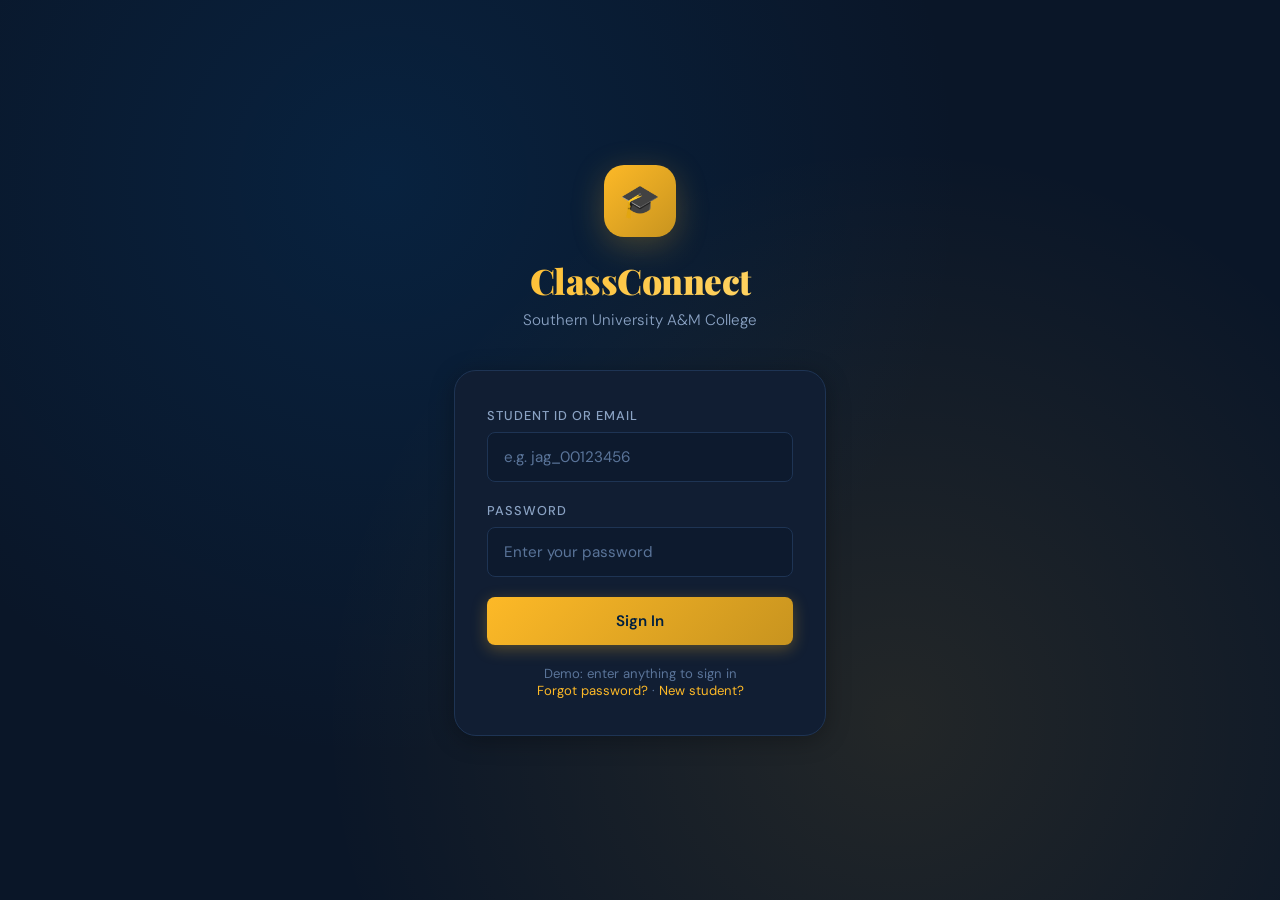
<file: index.html>
<!DOCTYPE html>
<html lang="en">
<head>
  <meta charset="UTF-8" />
  <meta name="viewport" content="width=device-width, initial-scale=1.0" />
  <title>ClassConnect — Southern University</title>
  <link rel="preconnect" href="https://fonts.googleapis.com" />
  <link rel="preconnect" href="https://fonts.gstatic.com" crossorigin />
  <link href="https://fonts.googleapis.com/css2?family=DM+Sans:ital,opsz,wght@0,9..40,300;0,9..40,500;0,9..40,700;1,9..40,400&family=Playfair+Display:wght@700;900&display=swap" rel="stylesheet" />
  <style>
    /* =============================================
       CSS VARIABLES & RESET
       ============================================= */
    :root {
      --su-gold: #FDB927;
      --su-gold-light: #FFD970;
      --su-gold-dim: #C8941F;
      --su-blue: #00529B;
      --su-blue-deep: #003366;
      --su-blue-dark: #001F3F;
      --su-blue-light: #1A6DB5;
      --bg-primary: #0A1628;
      --bg-card: #111E33;
      --bg-card-hover: #162844;
      --bg-input: #0D1A2E;
      --text-primary: #F0F4FA;
      --text-secondary: #8BA3C4;
      --text-muted: #5A7499;
      --border-color: #1E3454;
      --success: #34D399;
      --danger: #F87171;
      --warning: #FBBF24;
      --radius-sm: 8px;
      --radius-md: 14px;
      --radius-lg: 22px;
      --shadow-card: 0 4px 24px rgba(0,0,0,0.3);
      --shadow-glow: 0 0 30px rgba(253,185,39,0.15);
      --font-display: 'Playfair Display', Georgia, serif;
      --font-body: 'DM Sans', -apple-system, sans-serif;
      --transition: 0.3s cubic-bezier(0.4, 0, 0.2, 1);
    }

    *, *::before, *::after { box-sizing: border-box; margin: 0; padding: 0; }

    html { scroll-behavior: smooth; }

    body {
      font-family: var(--font-body);
      background: var(--bg-primary);
      color: var(--text-primary);
      min-height: 100vh;
      overflow-x: hidden;
      -webkit-font-smoothing: antialiased;
    }

    /* =============================================
       BACKGROUND ATMOSPHERE
       ============================================= */
    body::before {
      content: '';
      position: fixed;
      inset: 0;
      background:
        radial-gradient(ellipse 80% 50% at 20% 0%, rgba(0,82,155,0.15) 0%, transparent 60%),
        radial-gradient(ellipse 60% 40% at 80% 100%, rgba(253,185,39,0.08) 0%, transparent 50%);
      pointer-events: none;
      z-index: 0;
    }

    /* =============================================
       SCROLLBAR
       ============================================= */
    ::-webkit-scrollbar { width: 6px; }
    ::-webkit-scrollbar-track { background: var(--bg-primary); }
    ::-webkit-scrollbar-thumb { background: var(--su-blue); border-radius: 3px; }

    /* =============================================
       UTILITIES
       ============================================= */
    .hidden { display: none !important; }

    /* =============================================
       LOGIN SCREEN
       ============================================= */
    #login-screen {
      position: fixed;
      inset: 0;
      z-index: 1000;
      display: flex;
      align-items: center;
      justify-content: center;
      background: var(--bg-primary);
      animation: fadeIn 0.5s ease;
    }

    #login-screen::before {
      content: '';
      position: absolute;
      inset: 0;
      background:
        radial-gradient(circle at 30% 20%, rgba(0,82,155,0.2), transparent 50%),
        radial-gradient(circle at 70% 80%, rgba(253,185,39,0.1), transparent 50%);
      pointer-events: none;
    }

    .login-container {
      position: relative;
      z-index: 1;
      width: 100%;
      max-width: 420px;
      padding: 0 24px;
      animation: slideUp 0.7s ease;
    }

    .login-logo {
      text-align: center;
      margin-bottom: 40px;
    }

    .login-logo .logo-icon {
      width: 72px;
      height: 72px;
      background: linear-gradient(135deg, var(--su-gold), var(--su-gold-dim));
      border-radius: 20px;
      display: inline-flex;
      align-items: center;
      justify-content: center;
      font-size: 32px;
      margin-bottom: 20px;
      box-shadow: 0 8px 32px rgba(253,185,39,0.25);
    }

    .login-logo h1 {
      font-family: var(--font-display);
      font-size: 2.2rem;
      font-weight: 900;
      background: linear-gradient(135deg, var(--su-gold), var(--su-gold-light));
      -webkit-background-clip: text;
      -webkit-text-fill-color: transparent;
      letter-spacing: -0.5px;
    }

    .login-logo p {
      color: var(--text-secondary);
      font-size: 0.95rem;
      margin-top: 6px;
      font-weight: 300;
    }

    .login-box {
      background: var(--bg-card);
      border: 1px solid var(--border-color);
      border-radius: var(--radius-lg);
      padding: 36px 32px;
      box-shadow: var(--shadow-card);
    }

    .form-group {
      margin-bottom: 20px;
    }

    .form-group label {
      display: block;
      font-size: 0.8rem;
      font-weight: 500;
      color: var(--text-secondary);
      margin-bottom: 8px;
      text-transform: uppercase;
      letter-spacing: 1px;
    }

    .form-group input {
      width: 100%;
      padding: 14px 16px;
      background: var(--bg-input);
      border: 1px solid var(--border-color);
      border-radius: var(--radius-sm);
      color: var(--text-primary);
      font-family: var(--font-body);
      font-size: 0.95rem;
      transition: var(--transition);
      outline: none;
    }

    .form-group input:focus {
      border-color: var(--su-gold);
      box-shadow: 0 0 0 3px rgba(253,185,39,0.1);
    }

    .form-group input::placeholder {
      color: var(--text-muted);
    }

    .btn {
      display: inline-flex;
      align-items: center;
      justify-content: center;
      gap: 8px;
      padding: 14px 28px;
      border-radius: var(--radius-sm);
      font-family: var(--font-body);
      font-size: 0.95rem;
      font-weight: 600;
      cursor: pointer;
      transition: var(--transition);
      border: none;
      outline: none;
      text-decoration: none;
    }

    .btn-primary {
      width: 100%;
      background: linear-gradient(135deg, var(--su-gold), var(--su-gold-dim));
      color: var(--su-blue-dark);
      box-shadow: 0 4px 16px rgba(253,185,39,0.3);
    }

    .btn-primary:hover {
      transform: translateY(-1px);
      box-shadow: 0 6px 24px rgba(253,185,39,0.4);
    }

    .btn-secondary {
      background: var(--bg-card);
      border: 1px solid var(--border-color);
      color: var(--text-primary);
    }

    .btn-secondary:hover {
      background: var(--bg-card-hover);
      border-color: var(--su-gold);
    }

    .btn-ghost {
      background: transparent;
      color: var(--text-secondary);
      padding: 8px 16px;
    }

    .btn-ghost:hover {
      color: var(--su-gold);
    }

    .btn-small {
      padding: 8px 16px;
      font-size: 0.82rem;
    }

    .btn-danger {
      background: rgba(248,113,113,0.1);
      border: 1px solid rgba(248,113,113,0.3);
      color: var(--danger);
    }

    .btn-danger:hover {
      background: rgba(248,113,113,0.2);
    }

    .login-footer {
      text-align: center;
      margin-top: 24px;
      font-size: 0.82rem;
      color: var(--text-muted);
    }

    .login-footer a {
      color: var(--su-gold);
      text-decoration: none;
    }

    /* =============================================
       MAIN APP LAYOUT
       ============================================= */
    #app {
      display: none;
      min-height: 100vh;
    }

    #app.active {
      display: flex;
      flex-direction: column;
    }

    /* HEADER / TOPBAR */
    .topbar {
      position: sticky;
      top: 0;
      z-index: 100;
      display: flex;
      align-items: center;
      justify-content: space-between;
      padding: 14px 28px;
      background: rgba(10,22,40,0.85);
      backdrop-filter: blur(20px);
      -webkit-backdrop-filter: blur(20px);
      border-bottom: 1px solid var(--border-color);
    }

    .topbar-left {
      display: flex;
      align-items: center;
      gap: 12px;
    }

    .topbar-logo {
      width: 36px;
      height: 36px;
      background: linear-gradient(135deg, var(--su-gold), var(--su-gold-dim));
      border-radius: 10px;
      display: flex;
      align-items: center;
      justify-content: center;
      font-size: 16px;
      flex-shrink: 0;
    }

    .topbar-brand {
      font-family: var(--font-display);
      font-size: 1.2rem;
      font-weight: 700;
      color: var(--su-gold);
    }

    .topbar-right {
      display: flex;
      align-items: center;
      gap: 8px;
    }

    .topbar-user {
      display: flex;
      align-items: center;
      gap: 10px;
      padding: 6px 14px 6px 6px;
      background: var(--bg-card);
      border: 1px solid var(--border-color);
      border-radius: 50px;
      cursor: pointer;
      transition: var(--transition);
    }

    .topbar-user:hover { border-color: var(--su-gold); }

    .topbar-avatar {
      width: 30px;
      height: 30px;
      background: var(--su-blue);
      border-radius: 50%;
      display: flex;
      align-items: center;
      justify-content: center;
      font-size: 0.75rem;
      font-weight: 700;
      color: var(--su-gold);
    }

    .topbar-username {
      font-size: 0.85rem;
      font-weight: 500;
    }

    /* NAVIGATION TABS */
    .nav-tabs {
      display: flex;
      gap: 2px;
      padding: 0 28px;
      background: rgba(10,22,40,0.6);
      border-bottom: 1px solid var(--border-color);
      overflow-x: auto;
    }

    .nav-tab {
      padding: 14px 22px;
      font-size: 0.85rem;
      font-weight: 500;
      color: var(--text-muted);
      cursor: pointer;
      border-bottom: 2px solid transparent;
      transition: var(--transition);
      white-space: nowrap;
      background: none;
      border-top: none;
      border-left: none;
      border-right: none;
      font-family: var(--font-body);
    }

    .nav-tab:hover {
      color: var(--text-secondary);
    }

    .nav-tab.active {
      color: var(--su-gold);
      border-bottom-color: var(--su-gold);
    }

    /* MAIN CONTENT */
    .main-content {
      flex: 1;
      position: relative;
      z-index: 1;
    }

    .page {
      display: none;
      padding: 32px 28px;
      max-width: 1200px;
      margin: 0 auto;
      animation: fadeIn 0.35s ease;
    }

    .page.active { display: block; }

    .page-header {
      margin-bottom: 28px;
    }

    .page-header h2 {
      font-family: var(--font-display);
      font-size: 1.8rem;
      font-weight: 700;
      margin-bottom: 6px;
    }

    .page-header p {
      color: var(--text-secondary);
      font-size: 0.9rem;
    }

    /* =============================================
       DASHBOARD PAGE
       ============================================= */
    .dashboard-greeting {
      margin-bottom: 32px;
    }

    .dashboard-greeting h2 {
      font-family: var(--font-display);
      font-size: 2rem;
      font-weight: 700;
    }

    .dashboard-greeting h2 span {
      background: linear-gradient(135deg, var(--su-gold), var(--su-gold-light));
      -webkit-background-clip: text;
      -webkit-text-fill-color: transparent;
    }

    .dashboard-greeting .date-display {
      color: var(--text-secondary);
      font-size: 0.9rem;
      margin-top: 4px;
    }

    .dashboard-grid {
      display: grid;
      grid-template-columns: 1fr 1fr;
      gap: 24px;
      margin-bottom: 32px;
    }

    .stat-card {
      background: var(--bg-card);
      border: 1px solid var(--border-color);
      border-radius: var(--radius-md);
      padding: 24px;
      transition: var(--transition);
    }

    .stat-card:hover {
      border-color: var(--su-gold-dim);
      box-shadow: var(--shadow-glow);
    }

    .stat-card .stat-icon {
      width: 42px;
      height: 42px;
      border-radius: 12px;
      display: flex;
      align-items: center;
      justify-content: center;
      font-size: 18px;
      margin-bottom: 14px;
    }

    .stat-card .stat-value {
      font-size: 1.6rem;
      font-weight: 700;
      margin-bottom: 4px;
    }

    .stat-card .stat-label {
      font-size: 0.82rem;
      color: var(--text-secondary);
    }

    .stat-icon.gold { background: rgba(253,185,39,0.12); }
    .stat-icon.blue { background: rgba(0,82,155,0.2); }
    .stat-icon.green { background: rgba(52,211,153,0.12); }
    .stat-icon.red { background: rgba(248,113,113,0.12); }

    /* Next Class Card */
    .next-class-card {
      background: linear-gradient(135deg, var(--su-blue-deep), var(--su-blue-dark));
      border: 1px solid rgba(0,82,155,0.4);
      border-radius: var(--radius-lg);
      padding: 28px;
      margin-bottom: 32px;
      position: relative;
      overflow: hidden;
    }

    .next-class-card::after {
      content: '';
      position: absolute;
      top: -50%;
      right: -20%;
      width: 300px;
      height: 300px;
      background: radial-gradient(circle, rgba(253,185,39,0.08), transparent 70%);
      pointer-events: none;
    }

    .next-class-card .ncc-label {
      font-size: 0.75rem;
      text-transform: uppercase;
      letter-spacing: 1.5px;
      color: var(--su-gold);
      font-weight: 500;
      margin-bottom: 10px;
    }

    .next-class-card .ncc-name {
      font-family: var(--font-display);
      font-size: 1.5rem;
      font-weight: 700;
      margin-bottom: 6px;
    }

    .next-class-card .ncc-details {
      color: var(--text-secondary);
      font-size: 0.9rem;
      display: flex;
      gap: 20px;
      flex-wrap: wrap;
    }

    .next-class-card .ncc-details span {
      display: flex;
      align-items: center;
      gap: 6px;
    }

    /* Today's Schedule Quick View */
    .today-schedule {
      margin-bottom: 32px;
    }

    .section-title {
      font-family: var(--font-display);
      font-size: 1.25rem;
      font-weight: 700;
      margin-bottom: 18px;
      display: flex;
      align-items: center;
      justify-content: space-between;
    }

    .section-title .view-all {
      font-family: var(--font-body);
      font-size: 0.82rem;
      color: var(--su-gold);
      cursor: pointer;
      font-weight: 500;
      background: none;
      border: none;
    }

    .schedule-timeline {
      display: flex;
      flex-direction: column;
      gap: 12px;
    }

    .timeline-item {
      display: flex;
      gap: 16px;
      align-items: stretch;
    }

    .timeline-time {
      width: 70px;
      flex-shrink: 0;
      font-size: 0.82rem;
      font-weight: 500;
      color: var(--text-muted);
      padding-top: 14px;
      text-align: right;
    }

    .timeline-bar {
      width: 3px;
      background: var(--border-color);
      border-radius: 3px;
      position: relative;
      flex-shrink: 0;
    }

    .timeline-bar::before {
      content: '';
      position: absolute;
      top: 16px;
      left: -4px;
      width: 11px;
      height: 11px;
      border-radius: 50%;
      background: var(--su-gold);
      border: 2px solid var(--bg-primary);
    }

    .timeline-card {
      flex: 1;
      background: var(--bg-card);
      border: 1px solid var(--border-color);
      border-radius: var(--radius-sm);
      padding: 14px 18px;
      transition: var(--transition);
      cursor: pointer;
    }

    .timeline-card:hover {
      border-color: var(--su-gold-dim);
      transform: translateX(4px);
    }

    .timeline-card .tc-name {
      font-weight: 600;
      font-size: 0.92rem;
      margin-bottom: 4px;
    }

    .timeline-card .tc-info {
      font-size: 0.8rem;
      color: var(--text-secondary);
    }

    .timeline-card .tc-badge {
      display: inline-block;
      margin-top: 8px;
      padding: 3px 10px;
      background: rgba(253,185,39,0.1);
      color: var(--su-gold);
      border-radius: 20px;
      font-size: 0.72rem;
      font-weight: 500;
    }

    /* =============================================
       SCHEDULE PAGE
       ============================================= */
    .schedule-controls {
      display: flex;
      gap: 12px;
      margin-bottom: 24px;
      flex-wrap: wrap;
    }

    .day-selector {
      display: flex;
      gap: 6px;
      background: var(--bg-card);
      border: 1px solid var(--border-color);
      border-radius: var(--radius-sm);
      padding: 4px;
    }

    .day-btn {
      padding: 8px 16px;
      border: none;
      background: transparent;
      color: var(--text-muted);
      font-family: var(--font-body);
      font-size: 0.82rem;
      font-weight: 500;
      cursor: pointer;
      border-radius: 6px;
      transition: var(--transition);
    }

    .day-btn.active {
      background: var(--su-gold);
      color: var(--su-blue-dark);
    }

    .day-btn:hover:not(.active) {
      color: var(--text-primary);
    }

    .schedule-list {
      display: flex;
      flex-direction: column;
      gap: 14px;
    }

    .class-card {
      display: flex;
      gap: 20px;
      background: var(--bg-card);
      border: 1px solid var(--border-color);
      border-radius: var(--radius-md);
      padding: 22px;
      transition: var(--transition);
      position: relative;
      overflow: hidden;
    }

    .class-card::before {
      content: '';
      position: absolute;
      left: 0;
      top: 0;
      bottom: 0;
      width: 4px;
      background: var(--su-gold);
      border-radius: 4px 0 0 4px;
    }

    .class-card:hover {
      border-color: var(--su-gold-dim);
      box-shadow: var(--shadow-glow);
      transform: translateY(-2px);
    }

    .class-card .cc-time {
      width: 100px;
      flex-shrink: 0;
    }

    .class-card .cc-time .time-start {
      font-size: 1.05rem;
      font-weight: 700;
    }

    .class-card .cc-time .time-end {
      font-size: 0.82rem;
      color: var(--text-muted);
    }

    .class-card .cc-body { flex: 1; }

    .class-card .cc-name {
      font-size: 1.05rem;
      font-weight: 600;
      margin-bottom: 4px;
    }

    .class-card .cc-instructor {
      font-size: 0.85rem;
      color: var(--text-secondary);
      margin-bottom: 8px;
    }

    .class-card .cc-meta {
      display: flex;
      gap: 16px;
      flex-wrap: wrap;
    }

    .class-card .cc-meta span {
      display: flex;
      align-items: center;
      gap: 5px;
      font-size: 0.8rem;
      color: var(--text-muted);
    }

    .empty-state {
      text-align: center;
      padding: 60px 20px;
      color: var(--text-muted);
    }

    .empty-state .empty-icon {
      font-size: 48px;
      margin-bottom: 16px;
      opacity: 0.5;
    }

    .empty-state p {
      font-size: 0.95rem;
    }

    /* =============================================
       MAP PAGE
       ============================================= */
    .map-container {
      position: relative;
      background: var(--bg-card);
      border: 1px solid var(--border-color);
      border-radius: var(--radius-lg);
      overflow: hidden;
      height: 500px;
      margin-bottom: 24px;
    }

    .campus-map-svg {
      width: 100%;
      height: 100%;
    }

    .map-search {
      display: flex;
      gap: 12px;
      margin-bottom: 20px;
    }

    .map-search input {
      flex: 1;
      padding: 12px 18px;
      background: var(--bg-card);
      border: 1px solid var(--border-color);
      border-radius: var(--radius-sm);
      color: var(--text-primary);
      font-family: var(--font-body);
      font-size: 0.9rem;
      outline: none;
      transition: var(--transition);
    }

    .map-search input:focus {
      border-color: var(--su-gold);
    }

    .buildings-grid {
      display: grid;
      grid-template-columns: repeat(auto-fill, minmax(260px, 1fr));
      gap: 14px;
    }

    .building-card {
      background: var(--bg-card);
      border: 1px solid var(--border-color);
      border-radius: var(--radius-md);
      padding: 18px;
      cursor: pointer;
      transition: var(--transition);
    }

    .building-card:hover {
      border-color: var(--su-gold-dim);
      transform: translateY(-2px);
      box-shadow: var(--shadow-glow);
    }

    .building-card.highlighted {
      border-color: var(--su-gold);
      background: var(--bg-card-hover);
    }

    .building-card .bc-name {
      font-weight: 600;
      font-size: 0.95rem;
      margin-bottom: 4px;
    }

    .building-card .bc-code {
      font-size: 0.78rem;
      color: var(--su-gold);
      font-weight: 500;
      margin-bottom: 8px;
    }

    .building-card .bc-desc {
      font-size: 0.8rem;
      color: var(--text-secondary);
      line-height: 1.4;
    }

    /* Map Building Markers */
    .map-building {
      cursor: pointer;
      transition: var(--transition);
    }

    .map-building:hover rect,
    .map-building:hover polygon {
      fill: var(--su-gold) !important;
      opacity: 1 !important;
    }

    .map-building text {
      font-family: var(--font-body);
      font-size: 9px;
      fill: var(--text-primary);
      pointer-events: none;
    }

    .map-tooltip {
      position: absolute;
      background: var(--bg-card);
      border: 1px solid var(--su-gold);
      border-radius: var(--radius-sm);
      padding: 12px 16px;
      font-size: 0.82rem;
      pointer-events: none;
      z-index: 10;
      display: none;
      box-shadow: var(--shadow-card);
    }

    .map-tooltip .tt-name {
      font-weight: 600;
      margin-bottom: 2px;
    }

    .map-tooltip .tt-info {
      color: var(--text-secondary);
      font-size: 0.78rem;
    }

    /* =============================================
       CLASS FINDER PAGE
       ============================================= */
    .finder-search {
      display: flex;
      gap: 12px;
      margin-bottom: 24px;
      flex-wrap: wrap;
    }

    .finder-search input {
      flex: 1;
      min-width: 200px;
      padding: 12px 18px;
      background: var(--bg-card);
      border: 1px solid var(--border-color);
      border-radius: var(--radius-sm);
      color: var(--text-primary);
      font-family: var(--font-body);
      font-size: 0.9rem;
      outline: none;
      transition: var(--transition);
    }

    .finder-search input:focus { border-color: var(--su-gold); }

    .finder-search select {
      padding: 12px 18px;
      background: var(--bg-card);
      border: 1px solid var(--border-color);
      border-radius: var(--radius-sm);
      color: var(--text-primary);
      font-family: var(--font-body);
      font-size: 0.9rem;
      outline: none;
      cursor: pointer;
    }

    .finder-results {
      display: flex;
      flex-direction: column;
      gap: 12px;
    }

    .finder-card {
      background: var(--bg-card);
      border: 1px solid var(--border-color);
      border-radius: var(--radius-md);
      padding: 20px 22px;
      transition: var(--transition);
      display: flex;
      justify-content: space-between;
      align-items: center;
      gap: 16px;
      flex-wrap: wrap;
    }

    .finder-card:hover {
      border-color: var(--su-gold-dim);
    }

    .finder-card .fc-main { flex: 1; min-width: 200px; }

    .finder-card .fc-code {
      font-size: 0.78rem;
      color: var(--su-gold);
      font-weight: 600;
      letter-spacing: 0.5px;
      margin-bottom: 3px;
    }

    .finder-card .fc-name {
      font-size: 1rem;
      font-weight: 600;
      margin-bottom: 6px;
    }

    .finder-card .fc-details {
      display: flex;
      gap: 16px;
      flex-wrap: wrap;
      font-size: 0.8rem;
      color: var(--text-secondary);
    }

    .finder-card .fc-details span {
      display: flex;
      align-items: center;
      gap: 4px;
    }

    .finder-card .fc-actions {
      flex-shrink: 0;
    }

    .badge {
      display: inline-block;
      padding: 4px 12px;
      border-radius: 20px;
      font-size: 0.72rem;
      font-weight: 600;
    }

    .badge-open { background: rgba(52,211,153,0.12); color: var(--success); }
    .badge-waitlist { background: rgba(251,191,36,0.12); color: var(--warning); }
    .badge-full { background: rgba(248,113,113,0.12); color: var(--danger); }

    /* =============================================
       ADD CLASS MODAL
       ============================================= */
    .modal-overlay {
      position: fixed;
      inset: 0;
      background: rgba(0,0,0,0.6);
      backdrop-filter: blur(4px);
      z-index: 500;
      display: flex;
      align-items: center;
      justify-content: center;
      padding: 20px;
      animation: fadeIn 0.2s ease;
    }

    .modal-overlay.hidden { display: none; }

    .modal {
      background: var(--bg-card);
      border: 1px solid var(--border-color);
      border-radius: var(--radius-lg);
      padding: 32px;
      width: 100%;
      max-width: 480px;
      max-height: 85vh;
      overflow-y: auto;
      animation: slideUp 0.3s ease;
    }

    .modal h3 {
      font-family: var(--font-display);
      font-size: 1.3rem;
      margin-bottom: 8px;
    }

    .modal .modal-subtitle {
      color: var(--text-secondary);
      font-size: 0.85rem;
      margin-bottom: 24px;
    }

    .modal .form-row {
      display: flex;
      gap: 12px;
    }

    .modal .form-row .form-group {
      flex: 1;
    }

    .modal .form-actions {
      display: flex;
      gap: 12px;
      justify-content: flex-end;
      margin-top: 24px;
    }

    /* =============================================
       PROFILE PAGE
       ============================================= */
    .profile-header {
      display: flex;
      align-items: center;
      gap: 24px;
      margin-bottom: 32px;
    }

    .profile-avatar-large {
      width: 80px;
      height: 80px;
      background: linear-gradient(135deg, var(--su-blue), var(--su-blue-deep));
      border-radius: 50%;
      display: flex;
      align-items: center;
      justify-content: center;
      font-size: 1.6rem;
      font-weight: 700;
      color: var(--su-gold);
      flex-shrink: 0;
      border: 3px solid var(--su-gold-dim);
    }

    .profile-info h2 {
      font-family: var(--font-display);
      font-size: 1.5rem;
      margin-bottom: 4px;
    }

    .profile-info .pi-details {
      color: var(--text-secondary);
      font-size: 0.88rem;
    }

    .profile-section {
      background: var(--bg-card);
      border: 1px solid var(--border-color);
      border-radius: var(--radius-md);
      padding: 24px;
      margin-bottom: 20px;
    }

    .profile-section h3 {
      font-size: 1rem;
      font-weight: 600;
      margin-bottom: 16px;
      color: var(--su-gold);
    }

    .profile-row {
      display: flex;
      justify-content: space-between;
      align-items: center;
      padding: 12px 0;
      border-bottom: 1px solid var(--border-color);
    }

    .profile-row:last-child { border-bottom: none; }

    .profile-row .pr-label {
      font-size: 0.85rem;
      color: var(--text-secondary);
    }

    .profile-row .pr-value {
      font-size: 0.9rem;
      font-weight: 500;
    }

    /* =============================================
       TOAST NOTIFICATIONS
       ============================================= */
    .toast-container {
      position: fixed;
      bottom: 24px;
      right: 24px;
      z-index: 999;
      display: flex;
      flex-direction: column;
      gap: 10px;
    }

    .toast {
      background: var(--bg-card);
      border: 1px solid var(--border-color);
      border-radius: var(--radius-sm);
      padding: 14px 20px;
      font-size: 0.88rem;
      box-shadow: var(--shadow-card);
      animation: slideIn 0.3s ease, fadeOut 0.3s ease 2.7s forwards;
      display: flex;
      align-items: center;
      gap: 10px;
      min-width: 260px;
    }

    .toast.success { border-left: 3px solid var(--success); }
    .toast.error { border-left: 3px solid var(--danger); }
    .toast.info { border-left: 3px solid var(--su-gold); }

    /* =============================================
       ANIMATIONS
       ============================================= */
    @keyframes fadeIn {
      from { opacity: 0; }
      to { opacity: 1; }
    }

    @keyframes slideUp {
      from { opacity: 0; transform: translateY(20px); }
      to { opacity: 1; transform: translateY(0); }
    }

    @keyframes slideIn {
      from { opacity: 0; transform: translateX(40px); }
      to { opacity: 1; transform: translateX(0); }
    }

    @keyframes fadeOut {
      from { opacity: 1; }
      to { opacity: 0; }
    }

    /* =============================================
       RESPONSIVE
       ============================================= */
    @media (max-width: 768px) {
      .dashboard-grid {
        grid-template-columns: 1fr;
      }

      .topbar {
        padding: 12px 16px;
      }

      .page {
        padding: 24px 16px;
      }

      .nav-tabs {
        padding: 0 16px;
      }

      .class-card {
        flex-direction: column;
        gap: 8px;
      }

      .class-card .cc-time {
        width: auto;
        display: flex;
        gap: 8px;
      }

      .profile-header {
        flex-direction: column;
        text-align: center;
      }

      .buildings-grid {
        grid-template-columns: 1fr;
      }

      .map-container {
        height: 350px;
      }

      .topbar-brand {
        display: none;
      }
    }
  </style>
</head>
<body>

  <!-- ==================== LOGIN SCREEN ==================== -->
  <div id="login-screen">
    <div class="login-container">
      <div class="login-logo">
        <div class="logo-icon">🎓</div>
        <h1>ClassConnect</h1>
        <p>Southern University A&M College</p>
      </div>
      <div class="login-box">
        <div class="form-group">
          <label>Student ID or Email</label>
          <input type="text" id="login-email" placeholder="e.g. jag_00123456" />
        </div>
        <div class="form-group">
          <label>Password</label>
          <input type="password" id="login-password" placeholder="Enter your password" />
        </div>
        <button class="btn btn-primary" id="login-btn">Sign In</button>
        <div class="login-footer" style="margin-top: 20px;">
          Demo: enter anything to sign in<br />
          <a href="#">Forgot password?</a> · <a href="#">New student?</a>
        </div>
      </div>
    </div>
  </div>

  <!-- ==================== MAIN APP ==================== -->
  <div id="app">
    <!-- Top Bar -->
    <header class="topbar">
      <div class="topbar-left">
        <div class="topbar-logo">🎓</div>
        <span class="topbar-brand">ClassConnect</span>
      </div>
      <div class="topbar-right">
        <div class="topbar-user" id="user-menu-toggle">
          <div class="topbar-avatar" id="topbar-initials">JS</div>
          <span class="topbar-username" id="topbar-name">Jaguar</span>
        </div>
        <button class="btn btn-ghost btn-small" id="logout-btn">Sign Out</button>
      </div>
    </header>

    <!-- Navigation -->
    <nav class="nav-tabs" id="nav-tabs">
      <button class="nav-tab active" data-page="dashboard">🏠 Dashboard</button>
      <button class="nav-tab" data-page="schedule">📅 My Schedule</button>
      <button class="nav-tab" data-page="map">🗺️ Campus Map</button>
      <button class="nav-tab" data-page="finder">🔍 Class Finder</button>
      <button class="nav-tab" data-page="profile">👤 Profile</button>
    </nav>

    <!-- Content Area -->
    <main class="main-content">

      <!-- ===== DASHBOARD ===== -->
      <section class="page active" id="page-dashboard">
        <div class="dashboard-greeting">
          <h2>Good <span id="greeting-time">morning</span>, <span id="greeting-name">Jaguar</span> 🐆</h2>
          <div class="date-display" id="current-date"></div>
        </div>

        <div id="next-class-container"></div>

        <div class="dashboard-grid">
          <div class="stat-card">
            <div class="stat-icon gold">📚</div>
            <div class="stat-value" id="stat-classes">0</div>
            <div class="stat-label">Classes This Semester</div>
          </div>
          <div class="stat-card">
            <div class="stat-icon blue">🕐</div>
            <div class="stat-value" id="stat-credits">0</div>
            <div class="stat-label">Credit Hours</div>
          </div>
          <div class="stat-card">
            <div class="stat-icon green">📍</div>
            <div class="stat-value" id="stat-buildings">0</div>
            <div class="stat-label">Buildings This Week</div>
          </div>
          <div class="stat-card">
            <div class="stat-icon red">⏰</div>
            <div class="stat-value" id="stat-today">0</div>
            <div class="stat-label">Classes Today</div>
          </div>
        </div>

        <div class="today-schedule">
          <div class="section-title">
            Today's Classes
            <button class="view-all" onclick="switchPage('schedule')">View Full Schedule →</button>
          </div>
          <div class="schedule-timeline" id="today-timeline"></div>
        </div>
      </section>

      <!-- ===== SCHEDULE ===== -->
      <section class="page" id="page-schedule">
        <div class="page-header">
          <h2>My Schedule</h2>
          <p>Spring 2026 — Southern University A&M College</p>
        </div>

        <div class="schedule-controls">
          <div class="day-selector" id="day-selector"></div>
          <button class="btn btn-secondary btn-small" id="add-class-btn">+ Add Class</button>
        </div>

        <div class="schedule-list" id="schedule-list"></div>
      </section>

      <!-- ===== CAMPUS MAP ===== -->
      <section class="page" id="page-map">
        <div class="page-header">
          <h2>Campus Map</h2>
          <p>Navigate Southern University's campus — tap a building for details</p>
        </div>

        <div class="map-search">
          <input type="text" id="map-search-input" placeholder="Search buildings, departments..." />
        </div>

        <div class="map-container" id="map-container">
          <div class="map-tooltip" id="map-tooltip">
            <div class="tt-name"></div>
            <div class="tt-info"></div>
          </div>
          <!-- SVG Map rendered by JS -->
        </div>

        <div class="section-title" style="margin-top: 8px;">All Campus Buildings</div>
        <div class="buildings-grid" id="buildings-grid"></div>
      </section>

      <!-- ===== CLASS FINDER ===== -->
      <section class="page" id="page-finder">
        <div class="page-header">
          <h2>Class Finder</h2>
          <p>Search the Spring 2026 course catalog and add classes to your schedule</p>
        </div>

        <div class="finder-search">
          <input type="text" id="finder-search-input" placeholder="Search by course name, code, or instructor..." />
          <select id="finder-dept-filter">
            <option value="">All Departments</option>
          </select>
        </div>

        <div class="finder-results" id="finder-results"></div>
      </section>

      <!-- ===== PROFILE ===== -->
      <section class="page" id="page-profile">
        <div class="profile-header">
          <div class="profile-avatar-large" id="profile-initials">JS</div>
          <div class="profile-info">
            <h2 id="profile-name">Jaguar Student</h2>
            <div class="pi-details" id="profile-subtitle">Computer Science · Class of 2027</div>
          </div>
        </div>

        <div class="profile-section">
          <h3>Student Information</h3>
          <div class="profile-row">
            <span class="pr-label">Student ID</span>
            <span class="pr-value" id="profile-sid">JAG-00123456</span>
          </div>
          <div class="profile-row">
            <span class="pr-label">Email</span>
            <span class="pr-value" id="profile-email">student@subr.edu</span>
          </div>
          <div class="profile-row">
            <span class="pr-label">Major</span>
            <span class="pr-value" id="profile-major">Computer Science</span>
          </div>
          <div class="profile-row">
            <span class="pr-label">Concentration</span>
            <span class="pr-value" id="profile-concentration">Cybersecurity</span>
          </div>
          <div class="profile-row">
            <span class="pr-label">Classification</span>
            <span class="pr-value" id="profile-class">Junior</span>
          </div>
          <div class="profile-row">
            <span class="pr-label">Advisor</span>
            <span class="pr-value" id="profile-advisor">Dr. Williams</span>
          </div>
        </div>

        <div class="profile-section">
          <h3>Academic Summary</h3>
          <div class="profile-row">
            <span class="pr-label">GPA</span>
            <span class="pr-value">3.45</span>
          </div>
          <div class="profile-row">
            <span class="pr-label">Credits Completed</span>
            <span class="pr-value">72</span>
          </div>
          <div class="profile-row">
            <span class="pr-label">Credits In Progress</span>
            <span class="pr-value" id="profile-credits-progress">0</span>
          </div>
          <div class="profile-row">
            <span class="pr-label">Credits Remaining</span>
            <span class="pr-value">48</span>
          </div>
        </div>

        <button class="btn btn-danger btn-small" id="profile-logout-btn">Sign Out</button>
      </section>
    </main>
  </div>

  <!-- ==================== ADD CLASS MODAL ==================== -->
  <div class="modal-overlay hidden" id="add-class-modal">
    <div class="modal">
      <h3>Add a New Class</h3>
      <p class="modal-subtitle">Manually add a class to your schedule</p>
      <div class="form-group">
        <label>Course Code</label>
        <input type="text" id="modal-code" placeholder="e.g. CMPS 301" />
      </div>
      <div class="form-group">
        <label>Course Name</label>
        <input type="text" id="modal-name" placeholder="e.g. Data Structures" />
      </div>
      <div class="form-group">
        <label>Instructor</label>
        <input type="text" id="modal-instructor" placeholder="e.g. Dr. Smith" />
      </div>
      <div class="form-row">
        <div class="form-group">
          <label>Days</label>
          <input type="text" id="modal-days" placeholder="e.g. MWF" />
        </div>
        <div class="form-group">
          <label>Time</label>
          <input type="text" id="modal-time" placeholder="e.g. 9:00 AM" />
        </div>
      </div>
      <div class="form-row">
        <div class="form-group">
          <label>End Time</label>
          <input type="text" id="modal-endtime" placeholder="e.g. 9:50 AM" />
        </div>
        <div class="form-group">
          <label>Credits</label>
          <input type="number" id="modal-credits" placeholder="3" value="3" />
        </div>
      </div>
      <div class="form-group">
        <label>Building / Room</label>
        <input type="text" id="modal-location" placeholder="e.g. Pinchback Hall 210" />
      </div>
      <div class="form-actions">
        <button class="btn btn-ghost" id="modal-cancel-btn">Cancel</button>
        <button class="btn btn-primary" style="width:auto;" id="modal-save-btn">Add Class</button>
      </div>
    </div>
  </div>

  <!-- ==================== TOAST CONTAINER ==================== -->
  <div class="toast-container" id="toast-container"></div>

  <!-- ==================== JAVASCRIPT ==================== -->
  <script>
    // =========================================================
    //  DATA: SOUTHERN UNIVERSITY BUILDINGS
    // =========================================================
    const BUILDINGS = [
      { id: 'pinchback', name: 'Pinchback Hall', code: 'PH', desc: 'Science & Engineering classrooms, computer labs', x: 220, y: 180, w: 70, h: 45 },
      { id: 'higgins', name: 'T.H. Harris Hall', code: 'TH', desc: 'College of Business, lecture halls', x: 350, y: 140, w: 65, h: 40 },
      { id: 'stewart', name: 'Stewart Hall', code: 'SH', desc: 'Humanities & Social Sciences', x: 130, y: 260, w: 60, h: 40 },
      { id: 'smith_brown', name: 'Smith-Brown Memorial Union', code: 'SB', desc: 'Student Union, dining, bookstore', x: 310, y: 250, w: 80, h: 50 },
      { id: 'clark', name: 'Clark Activity Center', code: 'CA', desc: 'Athletics, recreation, events', x: 480, y: 160, w: 75, h: 50 },
      { id: 'mumford', name: 'A.C. Mumford Stadium', code: 'MS', desc: 'Football stadium & athletics fields', x: 500, y: 290, w: 90, h: 55 },
      { id: 'library', name: 'John B. Cade Library', code: 'LB', desc: 'Main library, study rooms, research', x: 200, y: 100, w: 70, h: 40 },
      { id: 'lee', name: 'Lee Hall', code: 'LH', desc: 'Fine Arts, music rooms, auditorium', x: 100, y: 150, w: 55, h: 40 },
      { id: 'mech', name: 'Mechanical Engineering Bldg', code: 'ME', desc: 'Engineering labs & workshops', x: 380, y: 80, w: 65, h: 35 },
      { id: 'nursing', name: 'Nursing Building', code: 'NB', desc: 'College of Nursing & Allied Health', x: 450, y: 90, w: 60, h: 35 },
      { id: 'admin', name: 'J.S. Clark Admin Building', code: 'AD', desc: 'Admissions, registrar, financial aid', x: 260, y: 50, w: 70, h: 35 },
      { id: 'seymour', name: 'Seymour Gymnasium', code: 'SG', desc: 'Basketball courts, fitness center', x: 160, y: 340, w: 65, h: 40 },
      { id: 'jones', name: 'Augustus C. Blanks Hall', code: 'BH', desc: 'Education & Computer Science dept', x: 340, y: 340, w: 70, h: 40 },
      { id: 'pennington', name: 'Pennington Hall', code: 'PN', desc: 'Residence hall', x: 80, y: 60, w: 55, h: 35 },
      { id: 'totty', name: 'Totty Hall', code: 'TT', desc: 'Residence hall', x: 550, y: 360, w: 55, h: 35 },
    ];

    // =========================================================
    //  DATA: COURSE CATALOG
    // =========================================================
    const COURSE_CATALOG = [
      { code: 'CMPS 161', name: 'Introduction to Programming', instructor: 'Dr. Jackson', dept: 'Computer Science', days: 'MWF', time: '9:00 AM', endTime: '9:50 AM', building: 'pinchback', room: '210', credits: 3, seats: 35, enrolled: 28, status: 'open' },
      { code: 'CMPS 301', name: 'Data Structures', instructor: 'Dr. Williams', dept: 'Computer Science', days: 'TTh', time: '10:30 AM', endTime: '11:45 AM', building: 'pinchback', room: '305', credits: 3, seats: 30, enrolled: 30, status: 'full' },
      { code: 'CMPS 340', name: 'Computer Networks', instructor: 'Dr. Brown', dept: 'Computer Science', days: 'MWF', time: '11:00 AM', endTime: '11:50 AM', building: 'jones', room: '102', credits: 3, seats: 25, enrolled: 22, status: 'open' },
      { code: 'CMPS 370', name: 'Cybersecurity Fundamentals', instructor: 'Dr. Davis', dept: 'Computer Science', days: 'TTh', time: '1:00 PM', endTime: '2:15 PM', building: 'pinchback', room: '410', credits: 3, seats: 25, enrolled: 25, status: 'waitlist' },
      { code: 'CMPS 415', name: 'Operating Systems', instructor: 'Dr. Jackson', dept: 'Computer Science', days: 'MWF', time: '2:00 PM', endTime: '2:50 PM', building: 'jones', room: '205', credits: 3, seats: 30, enrolled: 18, status: 'open' },
      { code: 'CMPS 450', name: 'Software Engineering', instructor: 'Dr. Thompson', dept: 'Computer Science', days: 'TTh', time: '3:30 PM', endTime: '4:45 PM', building: 'pinchback', room: '310', credits: 3, seats: 25, enrolled: 20, status: 'open' },
      { code: 'MATH 250', name: 'Calculus I', instructor: 'Dr. Roberts', dept: 'Mathematics', days: 'MWF', time: '8:00 AM', endTime: '8:50 AM', building: 'higgins', room: '112', credits: 4, seats: 40, enrolled: 38, status: 'open' },
      { code: 'MATH 251', name: 'Calculus II', instructor: 'Dr. Adams', dept: 'Mathematics', days: 'TTh', time: '9:00 AM', endTime: '10:15 AM', building: 'higgins', room: '115', credits: 4, seats: 35, enrolled: 35, status: 'full' },
      { code: 'MATH 310', name: 'Linear Algebra', instructor: 'Dr. Roberts', dept: 'Mathematics', days: 'MWF', time: '1:00 PM', endTime: '1:50 PM', building: 'higgins', room: '210', credits: 3, seats: 30, enrolled: 21, status: 'open' },
      { code: 'ENGL 101', name: 'Freshman Composition I', instructor: 'Prof. Martin', dept: 'English', days: 'MWF', time: '10:00 AM', endTime: '10:50 AM', building: 'stewart', room: '105', credits: 3, seats: 25, enrolled: 24, status: 'open' },
      { code: 'ENGL 102', name: 'Freshman Composition II', instructor: 'Prof. Wilson', dept: 'English', days: 'TTh', time: '11:00 AM', endTime: '12:15 PM', building: 'stewart', room: '202', credits: 3, seats: 25, enrolled: 25, status: 'full' },
      { code: 'PHYS 201', name: 'General Physics I', instructor: 'Dr. Chang', dept: 'Physics', days: 'MWF', time: '12:00 PM', endTime: '12:50 PM', building: 'pinchback', room: '115', credits: 4, seats: 30, enrolled: 23, status: 'open' },
      { code: 'PHYS 201L', name: 'Physics I Lab', instructor: 'Dr. Chang', dept: 'Physics', days: 'W', time: '2:00 PM', endTime: '4:50 PM', building: 'pinchback', room: '120', credits: 0, seats: 20, enrolled: 18, status: 'open' },
      { code: 'BIOL 101', name: 'General Biology', instructor: 'Dr. Green', dept: 'Biology', days: 'TTh', time: '8:00 AM', endTime: '9:15 AM', building: 'pinchback', room: '105', credits: 3, seats: 40, enrolled: 37, status: 'open' },
      { code: 'HIST 201', name: 'American History I', instructor: 'Prof. Carter', dept: 'History', days: 'MWF', time: '10:00 AM', endTime: '10:50 AM', building: 'stewart', room: '301', credits: 3, seats: 35, enrolled: 30, status: 'open' },
      { code: 'ACCT 201', name: 'Principles of Accounting I', instructor: 'Dr. Harris', dept: 'Business', days: 'TTh', time: '2:00 PM', endTime: '3:15 PM', building: 'higgins', room: '305', credits: 3, seats: 35, enrolled: 33, status: 'open' },
      { code: 'MGMT 310', name: 'Principles of Management', instructor: 'Dr. Lewis', dept: 'Business', days: 'MWF', time: '3:00 PM', endTime: '3:50 PM', building: 'higgins', room: '208', credits: 3, seats: 30, enrolled: 30, status: 'waitlist' },
      { code: 'NURS 201', name: 'Foundations of Nursing', instructor: 'Prof. Mitchell', dept: 'Nursing', days: 'TTh', time: '8:00 AM', endTime: '9:15 AM', building: 'nursing', room: '102', credits: 4, seats: 25, enrolled: 24, status: 'open' },
      { code: 'MUSC 101', name: 'Music Appreciation', instructor: 'Prof. Taylor', dept: 'Fine Arts', days: 'TTh', time: '12:30 PM', endTime: '1:45 PM', building: 'lee', room: '205', credits: 3, seats: 40, enrolled: 35, status: 'open' },
      { code: 'ENGR 220', name: 'Statics & Dynamics', instructor: 'Dr. Patel', dept: 'Engineering', days: 'MWF', time: '11:00 AM', endTime: '11:50 AM', building: 'mech', room: '110', credits: 3, seats: 25, enrolled: 22, status: 'open' },
    ];

    // =========================================================
    //  STATE
    // =========================================================
    let currentUser = null;
    let mySchedule = [];
    let selectedDay = getTodayDayCode();

    function getTodayDayCode() {
      const d = new Date().getDay();
      const map = { 0: 'M', 1: 'M', 2: 'T', 3: 'W', 4: 'Th', 5: 'F', 6: 'M' };
      return map[d];
    }

    // =========================================================
    //  UTILITIES
    // =========================================================
    function showToast(message, type = 'info') {
      const container = document.getElementById('toast-container');
      const toast = document.createElement('div');
      toast.className = `toast ${type}`;
      const icons = { success: '✅', error: '❌', info: 'ℹ️' };
      toast.innerHTML = `<span>${icons[type] || ''}</span> ${message}`;
      container.appendChild(toast);
      setTimeout(() => toast.remove(), 3000);
    }

    function getBuilding(id) {
      return BUILDINGS.find(b => b.id === id);
    }

    function getBuildingName(id) {
      const b = getBuilding(id);
      return b ? b.name : id;
    }

    function timeToMinutes(timeStr) {
      const match = timeStr.match(/(\d+):(\d+)\s*(AM|PM)/i);
      if (!match) return 0;
      let h = parseInt(match[1]);
      const m = parseInt(match[2]);
      const ampm = match[3].toUpperCase();
      if (ampm === 'PM' && h !== 12) h += 12;
      if (ampm === 'AM' && h === 12) h = 0;
      return h * 60 + m;
    }

    function dayMatchesCode(daysStr, code) {
      if (code === 'Th') return daysStr.includes('Th');
      if (code === 'T') return daysStr.includes('T') && !daysStr.includes('Th');
      return daysStr.includes(code);
    }

    function matchesDayCode(daysStr, code) {
      if (code === 'Th') return /Th/.test(daysStr);
      if (code === 'T') {
        // Match T but not as part of Th
        return /T(?!h)/.test(daysStr);
      }
      return daysStr.includes(code);
    }

    // =========================================================
    //  LOGIN
    // =========================================================
    document.getElementById('login-btn').addEventListener('click', doLogin);
    document.getElementById('login-password').addEventListener('keydown', e => { if (e.key === 'Enter') doLogin(); });

    function doLogin() {
      const email = document.getElementById('login-email').value.trim() || 'Jaguar';
      currentUser = {
        name: email.includes('@') ? email.split('@')[0] : email,
        fullName: email.includes('@') ? email.split('@')[0] : email,
        email: email.includes('@') ? email : email + '@subr.edu',
        sid: 'JAG-' + String(Math.floor(Math.random() * 900000) + 100000),
      };

      // Set default schedule
      mySchedule = [
        { ...COURSE_CATALOG[0] },   // Intro to Programming
        { ...COURSE_CATALOG[2] },   // Computer Networks
        { ...COURSE_CATALOG[3] },   // Cybersecurity
        { ...COURSE_CATALOG[4] },   // Operating Systems
        { ...COURSE_CATALOG[6] },   // Calculus I
      ];

      document.getElementById('login-screen').classList.add('hidden');
      document.getElementById('app').classList.add('active');
      initApp();
      showToast(`Welcome back, ${currentUser.name}!`, 'success');
    }

    document.getElementById('logout-btn').addEventListener('click', doLogout);
    document.getElementById('profile-logout-btn').addEventListener('click', doLogout);

    function doLogout() {
      currentUser = null;
      mySchedule = [];
      document.getElementById('login-screen').classList.remove('hidden');
      document.getElementById('app').classList.remove('active');
      document.getElementById('login-email').value = '';
      document.getElementById('login-password').value = '';
    }

    // =========================================================
    //  NAVIGATION
    // =========================================================
    document.querySelectorAll('.nav-tab').forEach(tab => {
      tab.addEventListener('click', () => switchPage(tab.dataset.page));
    });

    function switchPage(page) {
      document.querySelectorAll('.nav-tab').forEach(t => t.classList.remove('active'));
      document.querySelectorAll('.page').forEach(p => p.classList.remove('active'));
      document.querySelector(`.nav-tab[data-page="${page}"]`).classList.add('active');
      document.getElementById(`page-${page}`).classList.add('active');

      if (page === 'dashboard') renderDashboard();
      if (page === 'schedule') renderSchedule();
      if (page === 'map') renderMap();
      if (page === 'finder') renderFinder();
      if (page === 'profile') renderProfile();
    }

    // =========================================================
    //  INIT APP
    // =========================================================
    function initApp() {
      updateUserUI();
      renderDashboard();
      renderDaySelectorButtons();
      renderMap();
      renderFinderFilters();
      renderProfile();
    }

    function updateUserUI() {
      const initials = currentUser.name.substring(0, 2).toUpperCase();
      document.getElementById('topbar-initials').textContent = initials;
      document.getElementById('topbar-name').textContent = currentUser.name;
      document.getElementById('greeting-name').textContent = currentUser.name;
      document.getElementById('profile-initials').textContent = initials;
      document.getElementById('profile-name').textContent = currentUser.fullName;
      document.getElementById('profile-email').textContent = currentUser.email;
      document.getElementById('profile-sid').textContent = currentUser.sid;

      const h = new Date().getHours();
      let greeting = 'morning';
      if (h >= 12 && h < 17) greeting = 'afternoon';
      else if (h >= 17) greeting = 'evening';
      document.getElementById('greeting-time').textContent = greeting;

      const now = new Date();
      const opts = { weekday: 'long', year: 'numeric', month: 'long', day: 'numeric' };
      document.getElementById('current-date').textContent = now.toLocaleDateString('en-US', opts);
    }

    // =========================================================
    //  DASHBOARD
    // =========================================================
    function renderDashboard() {
      // Stats
      const totalCredits = mySchedule.reduce((s, c) => s + (c.credits || 0), 0);
      const uniqueBuildings = [...new Set(mySchedule.map(c => c.building))].length;
      const todayCode = getTodayDayCode();
      const todayClasses = mySchedule.filter(c => matchesDayCode(c.days, todayCode));

      document.getElementById('stat-classes').textContent = mySchedule.length;
      document.getElementById('stat-credits').textContent = totalCredits;
      document.getElementById('stat-buildings').textContent = uniqueBuildings;
      document.getElementById('stat-today').textContent = todayClasses.length;
      document.getElementById('profile-credits-progress').textContent = totalCredits;

      // Next class
      const container = document.getElementById('next-class-container');
      const now = new Date();
      const currentMinutes = now.getHours() * 60 + now.getMinutes();
      const upcoming = todayClasses
        .filter(c => timeToMinutes(c.time) > currentMinutes)
        .sort((a, b) => timeToMinutes(a.time) - timeToMinutes(b.time));

      if (upcoming.length > 0) {
        const next = upcoming[0];
        const bldg = getBuildingName(next.building);
        container.innerHTML = `
          <div class="next-class-card">
            <div class="ncc-label">⚡ Next Class</div>
            <div class="ncc-name">${next.name}</div>
            <div class="ncc-details">
              <span>🕐 ${next.time} – ${next.endTime}</span>
              <span>📍 ${bldg} ${next.room || ''}</span>
              <span>👤 ${next.instructor}</span>
            </div>
          </div>
        `;
      } else if (todayClasses.length > 0) {
        container.innerHTML = `
          <div class="next-class-card">
            <div class="ncc-label">✅ All Done!</div>
            <div class="ncc-name">No more classes today</div>
            <div class="ncc-details"><span>You had ${todayClasses.length} class${todayClasses.length !== 1 ? 'es' : ''} today</span></div>
          </div>
        `;
      } else {
        container.innerHTML = `
          <div class="next-class-card">
            <div class="ncc-label">📅 Schedule</div>
            <div class="ncc-name">No classes today</div>
            <div class="ncc-details"><span>Enjoy your day off, Jaguar! 🐆</span></div>
          </div>
        `;
      }

      // Today timeline
      const timeline = document.getElementById('today-timeline');
      if (todayClasses.length === 0) {
        timeline.innerHTML = `<div class="empty-state"><div class="empty-icon">📭</div><p>No classes scheduled for today</p></div>`;
        return;
      }

      todayClasses.sort((a, b) => timeToMinutes(a.time) - timeToMinutes(b.time));
      timeline.innerHTML = todayClasses.map(c => {
        const bldg = getBuildingName(c.building);
        const isPast = timeToMinutes(c.endTime) < currentMinutes;
        return `
          <div class="timeline-item">
            <div class="timeline-time">${c.time}</div>
            <div class="timeline-bar"></div>
            <div class="timeline-card" onclick="switchPage('schedule')">
              <div class="tc-name">${c.name}</div>
              <div class="tc-info">${bldg} ${c.room || ''} · ${c.instructor}</div>
              ${isPast ? '<span class="tc-badge" style="background:rgba(52,211,153,0.1);color:var(--success)">Completed</span>' : '<span class="tc-badge">Upcoming</span>'}
            </div>
          </div>
        `;
      }).join('');
    }

    // =========================================================
    //  SCHEDULE
    // =========================================================
    function renderDaySelectorButtons() {
      const days = [
        { code: 'M', label: 'Mon' },
        { code: 'T', label: 'Tue' },
        { code: 'W', label: 'Wed' },
        { code: 'Th', label: 'Thu' },
        { code: 'F', label: 'Fri' },
      ];
      const selector = document.getElementById('day-selector');
      selector.innerHTML = days.map(d =>
        `<button class="day-btn ${d.code === selectedDay ? 'active' : ''}" data-day="${d.code}">${d.label}</button>`
      ).join('');

      selector.querySelectorAll('.day-btn').forEach(btn => {
        btn.addEventListener('click', () => {
          selectedDay = btn.dataset.day;
          selector.querySelectorAll('.day-btn').forEach(b => b.classList.remove('active'));
          btn.classList.add('active');
          renderSchedule();
        });
      });
    }

    function renderSchedule() {
      const list = document.getElementById('schedule-list');
      const filtered = mySchedule.filter(c => matchesDayCode(c.days, selectedDay));
      filtered.sort((a, b) => timeToMinutes(a.time) - timeToMinutes(b.time));

      if (filtered.length === 0) {
        list.innerHTML = `<div class="empty-state"><div class="empty-icon">🎉</div><p>No classes on this day — time to study or relax!</p></div>`;
        return;
      }

      list.innerHTML = filtered.map((c, i) => {
        const bldg = getBuildingName(c.building);
        return `
          <div class="class-card" style="animation-delay: ${i * 0.05}s">
            <div class="cc-time">
              <div class="time-start">${c.time}</div>
              <div class="time-end">${c.endTime}</div>
            </div>
            <div class="cc-body">
              <div class="cc-name">${c.code} — ${c.name}</div>
              <div class="cc-instructor">${c.instructor}</div>
              <div class="cc-meta">
                <span>📍 ${bldg} ${c.room || ''}</span>
                <span>📅 ${c.days}</span>
                <span>📚 ${c.credits} credits</span>
              </div>
            </div>
            <button class="btn btn-danger btn-small" onclick="removeClass(${i})" title="Remove">✕</button>
          </div>
        `;
      }).join('');
    }

    function removeClass(scheduleIndex) {
      // We need to find the correct class in the full schedule
      const filtered = mySchedule.filter(c => matchesDayCode(c.days, selectedDay));
      filtered.sort((a, b) => timeToMinutes(a.time) - timeToMinutes(b.time));
      const toRemove = filtered[scheduleIndex];
      if (!toRemove) return;
      const realIndex = mySchedule.indexOf(toRemove);
      if (realIndex > -1) {
        mySchedule.splice(realIndex, 1);
        renderSchedule();
        renderDashboard();
        showToast(`Removed ${toRemove.code}`, 'info');
      }
    }

    // =========================================================
    //  ADD CLASS MODAL
    // =========================================================
    document.getElementById('add-class-btn').addEventListener('click', () => {
      document.getElementById('add-class-modal').classList.remove('hidden');
    });

    document.getElementById('modal-cancel-btn').addEventListener('click', () => {
      document.getElementById('add-class-modal').classList.add('hidden');
    });

    document.getElementById('modal-save-btn').addEventListener('click', () => {
      const code = document.getElementById('modal-code').value.trim();
      const name = document.getElementById('modal-name').value.trim();
      const instructor = document.getElementById('modal-instructor').value.trim();
      const days = document.getElementById('modal-days').value.trim();
      const time = document.getElementById('modal-time').value.trim();
      const endTime = document.getElementById('modal-endtime').value.trim();
      const credits = parseInt(document.getElementById('modal-credits').value) || 3;
      const location = document.getElementById('modal-location').value.trim();

      if (!code || !name || !days || !time) {
        showToast('Please fill in code, name, days, and time', 'error');
        return;
      }

      mySchedule.push({
        code, name, instructor: instructor || 'TBA', days, time,
        endTime: endTime || time, credits,
        building: '', room: location, dept: 'Custom',
        status: 'open', seats: 0, enrolled: 0,
      });

      document.getElementById('add-class-modal').classList.add('hidden');
      // Reset form
      ['modal-code','modal-name','modal-instructor','modal-days','modal-time','modal-endtime','modal-location'].forEach(id => document.getElementById(id).value = '');
      document.getElementById('modal-credits').value = '3';
      renderSchedule();
      renderDashboard();
      showToast(`Added ${code} to your schedule!`, 'success');
    });

    // Close modal on overlay click
    document.getElementById('add-class-modal').addEventListener('click', e => {
      if (e.target === e.currentTarget) e.currentTarget.classList.add('hidden');
    });

    // =========================================================
    //  CAMPUS MAP (SVG)
    // =========================================================
    function renderMap() {
      const container = document.getElementById('map-container');
      const tooltip = document.getElementById('map-tooltip');

      // Create SVG campus map
      let svgContent = `
        <svg class="campus-map-svg" viewBox="0 0 700 440" xmlns="http://www.w3.org/2000/svg">
          <!-- Background -->
          <defs>
            <pattern id="grid" width="20" height="20" patternUnits="userSpaceOnUse">
              <path d="M 20 0 L 0 0 0 20" fill="none" stroke="rgba(30,52,84,0.3)" stroke-width="0.5"/>
            </pattern>
          </defs>
          <rect width="700" height="440" fill="#0D1A2E" />
          <rect width="700" height="440" fill="url(#grid)" />

          <!-- Roads -->
          <line x1="0" y1="230" x2="700" y2="230" stroke="rgba(90,116,153,0.25)" stroke-width="8" stroke-dasharray="12 6"/>
          <line x1="300" y1="0" x2="300" y2="440" stroke="rgba(90,116,153,0.25)" stroke-width="6" stroke-dasharray="10 5"/>
          <line x1="0" y1="120" x2="700" y2="120" stroke="rgba(90,116,153,0.15)" stroke-width="4" stroke-dasharray="8 4"/>
          <line x1="450" y1="0" x2="450" y2="440" stroke="rgba(90,116,153,0.15)" stroke-width="4" stroke-dasharray="8 4"/>

          <!-- Path labels -->
          <text x="620" y="224" fill="rgba(139,163,196,0.4)" font-size="8" font-family="DM Sans">Harding Blvd</text>
          <text x="305" y="20" fill="rgba(139,163,196,0.4)" font-size="8" font-family="DM Sans">Swan Ave</text>

          <!-- Green spaces -->
          <ellipse cx="250" cy="200" rx="30" ry="20" fill="rgba(52,211,153,0.06)" />
          <ellipse cx="420" cy="200" rx="25" ry="18" fill="rgba(52,211,153,0.06)" />

          <!-- Buildings -->
      `;

      BUILDINGS.forEach(b => {
        const isInSchedule = mySchedule.some(c => c.building === b.id);
        const fillColor = isInSchedule ? 'rgba(253,185,39,0.35)' : 'rgba(0,82,155,0.3)';
        const strokeColor = isInSchedule ? 'rgba(253,185,39,0.7)' : 'rgba(0,82,155,0.5)';

        svgContent += `
          <g class="map-building" data-id="${b.id}"
             onmouseenter="showMapTooltip(event, '${b.id}')"
             onmouseleave="hideMapTooltip()">
            <rect x="${b.x}" y="${b.y}" width="${b.w}" height="${b.h}"
                  rx="4" fill="${fillColor}" stroke="${strokeColor}" stroke-width="1.5"/>
            <text x="${b.x + b.w/2}" y="${b.y + b.h/2 + 3}" text-anchor="middle"
                  font-size="9" fill="${isInSchedule ? '#FDB927' : '#8BA3C4'}" font-weight="${isInSchedule ? '700' : '500'}"
                  font-family="DM Sans, sans-serif">${b.code}</text>
          </g>
        `;
      });

      svgContent += `
          <!-- Legend -->
          <rect x="16" y="395" width="12" height="12" rx="2" fill="rgba(253,185,39,0.35)" stroke="rgba(253,185,39,0.7)" stroke-width="1"/>
          <text x="34" y="405" fill="#8BA3C4" font-size="9" font-family="DM Sans">Your classes</text>
          <rect x="120" y="395" width="12" height="12" rx="2" fill="rgba(0,82,155,0.3)" stroke="rgba(0,82,155,0.5)" stroke-width="1"/>
          <text x="138" y="405" fill="#8BA3C4" font-size="9" font-family="DM Sans">Other buildings</text>

          <!-- Title -->
          <text x="350" y="430" text-anchor="middle" fill="rgba(139,163,196,0.35)" font-size="10" font-family="DM Sans" letter-spacing="3">SOUTHERN UNIVERSITY — MAIN CAMPUS</text>
        </svg>
      `;

      // Keep tooltip, replace rest
      container.innerHTML = '';
      container.innerHTML = svgContent;
      container.appendChild(tooltip);

      // Building cards
      renderBuildingsGrid();
    }

    function showMapTooltip(event, buildingId) {
      const b = getBuilding(buildingId);
      if (!b) return;
      const tooltip = document.getElementById('map-tooltip');
      const container = document.getElementById('map-container');
      const rect = container.getBoundingClientRect();

      tooltip.querySelector('.tt-name').textContent = b.name;
      const classesHere = mySchedule.filter(c => c.building === b.id);
      tooltip.querySelector('.tt-info').textContent = classesHere.length > 0
        ? `${classesHere.length} class${classesHere.length > 1 ? 'es' : ''} here`
        : b.desc;

      tooltip.style.display = 'block';
      const x = event.clientX - rect.left + 12;
      const y = event.clientY - rect.top - 10;
      tooltip.style.left = Math.min(x, rect.width - 200) + 'px';
      tooltip.style.top = Math.max(y, 0) + 'px';
    }

    function hideMapTooltip() {
      document.getElementById('map-tooltip').style.display = 'none';
    }

    function renderBuildingsGrid(filter = '') {
      const grid = document.getElementById('buildings-grid');
      const filtered = BUILDINGS.filter(b =>
        b.name.toLowerCase().includes(filter.toLowerCase()) ||
        b.code.toLowerCase().includes(filter.toLowerCase()) ||
        b.desc.toLowerCase().includes(filter.toLowerCase())
      );

      grid.innerHTML = filtered.map(b => {
        const classesHere = mySchedule.filter(c => c.building === b.id);
        const highlighted = classesHere.length > 0 ? 'highlighted' : '';
        return `
          <div class="building-card ${highlighted}">
            <div class="bc-name">${b.name}</div>
            <div class="bc-code">${b.code}${classesHere.length > 0 ? ` · ${classesHere.length} class${classesHere.length > 1 ? 'es' : ''}` : ''}</div>
            <div class="bc-desc">${b.desc}</div>
          </div>
        `;
      }).join('');
    }

    // Map search
    document.getElementById('map-search-input').addEventListener('input', e => {
      renderBuildingsGrid(e.target.value);
    });

    // =========================================================
    //  CLASS FINDER
    // =========================================================
    function renderFinderFilters() {
      const depts = [...new Set(COURSE_CATALOG.map(c => c.dept))].sort();
      const select = document.getElementById('finder-dept-filter');
      select.innerHTML = '<option value="">All Departments</option>' +
        depts.map(d => `<option value="${d}">${d}</option>`).join('');
      renderFinder();
    }

    function renderFinder() {
      const query = (document.getElementById('finder-search-input')?.value || '').toLowerCase();
      const dept = document.getElementById('finder-dept-filter')?.value || '';

      let results = COURSE_CATALOG.filter(c => {
        const matchesQuery = !query ||
          c.code.toLowerCase().includes(query) ||
          c.name.toLowerCase().includes(query) ||
          c.instructor.toLowerCase().includes(query);
        const matchesDept = !dept || c.dept === dept;
        return matchesQuery && matchesDept;
      });

      const container = document.getElementById('finder-results');

      if (results.length === 0) {
        container.innerHTML = `<div class="empty-state"><div class="empty-icon">🔍</div><p>No courses match your search</p></div>`;
        return;
      }

      container.innerHTML = results.map(c => {
        const bldg = getBuildingName(c.building);
        const inSchedule = mySchedule.some(s => s.code === c.code);
        const badgeClass = c.status === 'open' ? 'badge-open' : (c.status === 'waitlist' ? 'badge-waitlist' : 'badge-full');
        const statusLabel = c.status.charAt(0).toUpperCase() + c.status.slice(1);

        return `
          <div class="finder-card">
            <div class="fc-main">
              <div class="fc-code">${c.code} · <span class="badge ${badgeClass}">${statusLabel} (${c.enrolled}/${c.seats})</span></div>
              <div class="fc-name">${c.name}</div>
              <div class="fc-details">
                <span>👤 ${c.instructor}</span>
                <span>📅 ${c.days} ${c.time}–${c.endTime}</span>
                <span>📍 ${bldg} ${c.room}</span>
                <span>📚 ${c.credits} cr</span>
              </div>
            </div>
            <div class="fc-actions">
              ${inSchedule
                ? `<button class="btn btn-ghost btn-small" disabled style="color:var(--success)">✓ Added</button>`
                : `<button class="btn btn-secondary btn-small" onclick="addCourseToSchedule('${c.code}')">+ Add</button>`
              }
            </div>
          </div>
        `;
      }).join('');
    }

    function addCourseToSchedule(code) {
      const course = COURSE_CATALOG.find(c => c.code === code);
      if (!course) return;
      if (mySchedule.some(s => s.code === code)) {
        showToast(`${code} is already in your schedule`, 'info');
        return;
      }
      mySchedule.push({ ...course });
      renderFinder();
      renderDashboard();
      renderMap();
      showToast(`Added ${code}: ${course.name}`, 'success');
    }

    // Finder search listeners
    document.getElementById('finder-search-input').addEventListener('input', renderFinder);
    document.getElementById('finder-dept-filter').addEventListener('change', renderFinder);

    // =========================================================
    //  PROFILE
    // =========================================================
    function renderProfile() {
      if (!currentUser) return;
      const totalCredits = mySchedule.reduce((s, c) => s + (c.credits || 0), 0);
      document.getElementById('profile-credits-progress').textContent = totalCredits;
    }

    // =========================================================
    //  MAKE FUNCTIONS GLOBALLY ACCESSIBLE
    // =========================================================
    window.showMapTooltip = showMapTooltip;
    window.hideMapTooltip = hideMapTooltip;
    window.switchPage = switchPage;
    window.removeClass = removeClass;
    window.addCourseToSchedule = addCourseToSchedule;
  </script>
</body>
</html>
</file>
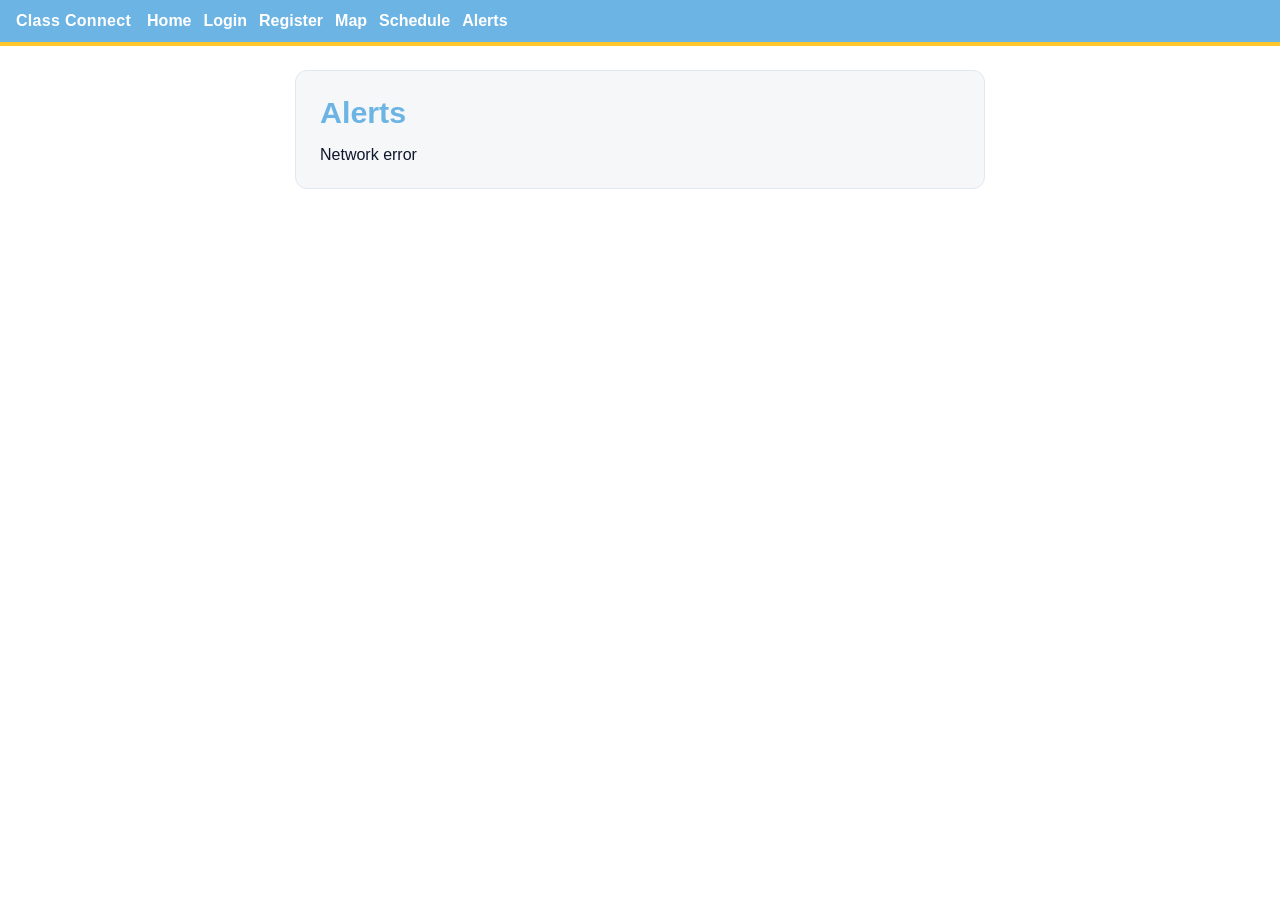
<file: frontend/alerts.html>
<!DOCTYPE html>
<html lang="en">
<head>
<meta charset="utf-8">
<meta name="viewport" content="width=device-width, initial-scale=1">
<link rel="stylesheet" href="style.css">
<title>Alerts</title>
<link rel="icon" href="http://localhost:8080/api/proxy-image?url=https%3A%2F%2Fd1dxs113ar9ebd.cloudfront.net%2F225batonrouge%2F2021%2F02%2FSU-LOGO.png">
</head>
<body>
<div class="navbar"><span class="brand">Class Connect</span><a href="home.html">Home</a><a href="login.html">Login</a><a href="register.html">Register</a><a href="map.html">Map</a><a href="schedule.html">Schedule</a><a href="alerts.html">Alerts</a></div>
<div class="container">
  <h1>Alerts</h1>
  <div id="alerts"></div>
</div>
<script src="js/app.js"></script>
<script>
  loadAlerts();
</script>
</body>
</html>
</file>
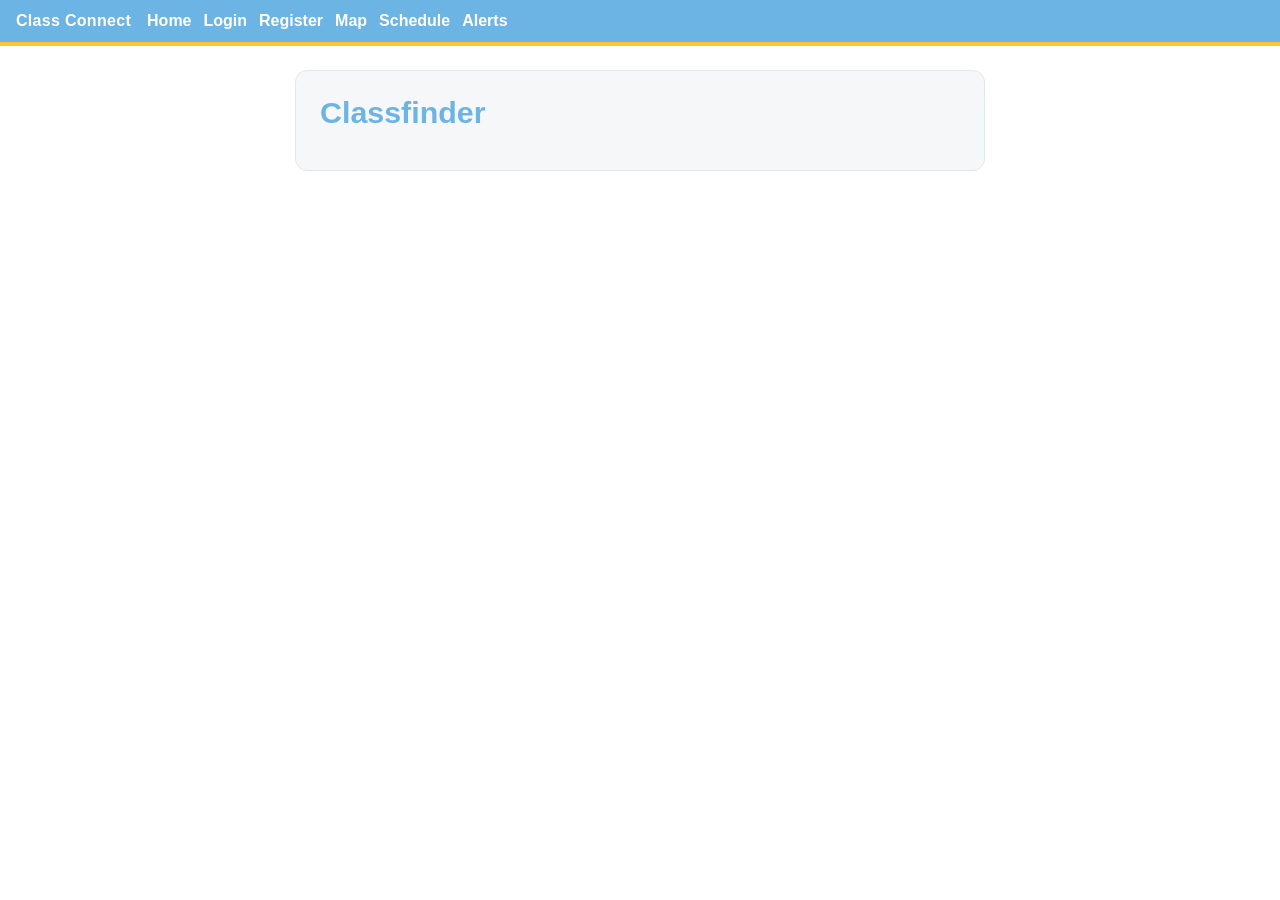
<file: frontend/classfinder.html>
<!DOCTYPE html>
<html lang="en">
<head>
<meta charset="utf-8">
<meta name="viewport" content="width=device-width, initial-scale=1">
<link rel="stylesheet" href="style.css">
<title>Classfinder</title>
</head>
<body>
<div class="navbar"><span class="brand">Class Connect</span><a href="home.html">Home</a><a href="login.html">Login</a><a href="register.html">Register</a><a href="map.html">Map</a><a href="schedule.html">Schedule</a><a href="alerts.html">Alerts</a></div>
<div class="container"><h1>Classfinder</h1></div>
</body>
</html>
</file>
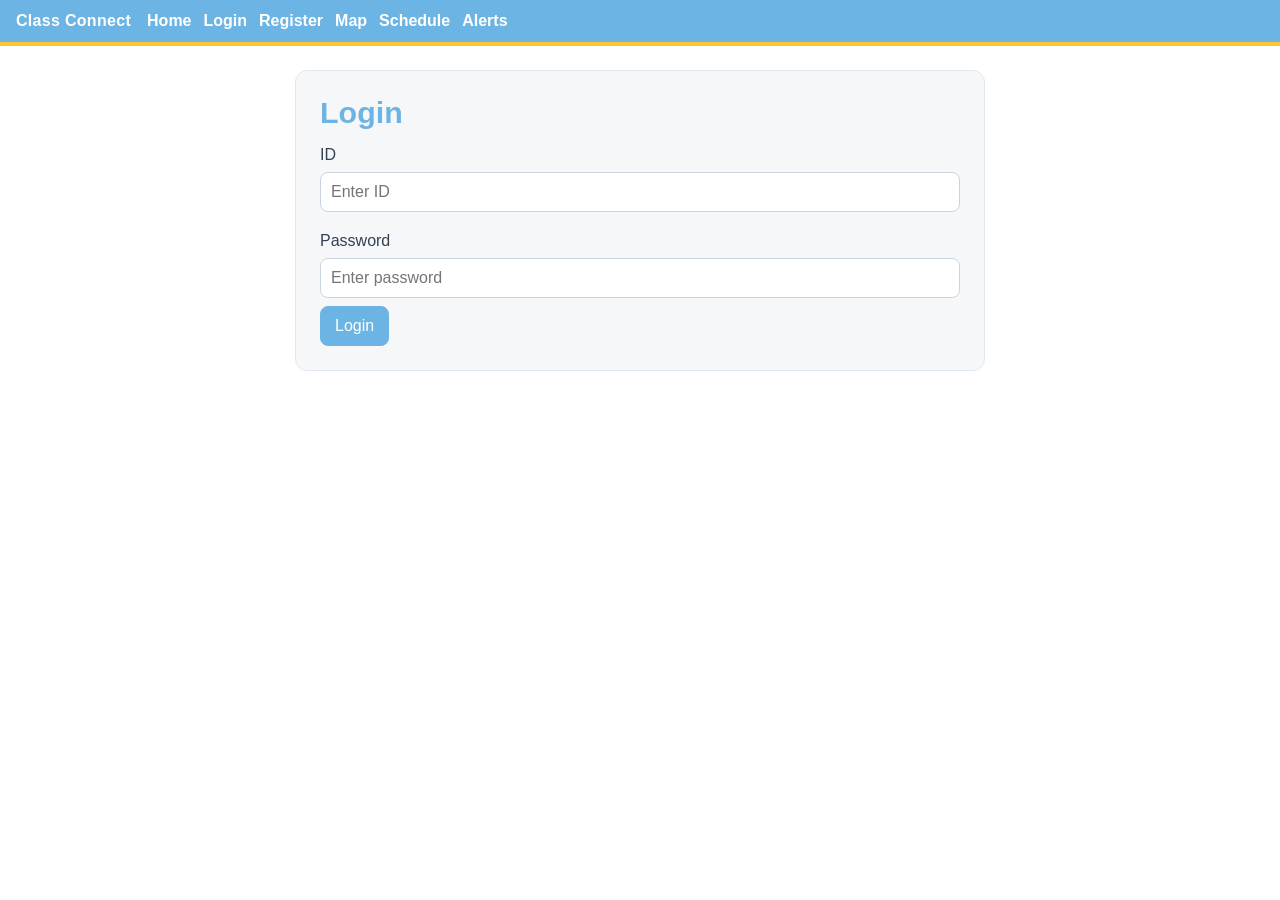
<file: frontend/login.html>
<!DOCTYPE html>
<html lang="en">
<head>
<meta charset="utf-8">
<meta name="viewport" content="width=device-width, initial-scale=1">
<link rel="stylesheet" href="style.css">
<title>Login</title>
</head>
<body>
<div class="navbar"><span class="brand">Class Connect</span><a href="home.html">Home</a><a href="login.html">Login</a><a href="register.html">Register</a><a href="map.html">Map</a><a href="schedule.html">Schedule</a><a href="alerts.html">Alerts</a></div>
<div class="container">
  <h1>Login</h1>
  <div id='error' class='error'></div>
  <label for='id'>ID</label>
  <input id='id' placeholder='Enter ID'>
  <label for='pw'>Password</label>
  <input id='pw' type='password' placeholder='Enter password'>
  <button onclick='login()'>Login</button>
</div>
<script src='js/app.js'></script>
</body>
</html>
</file>
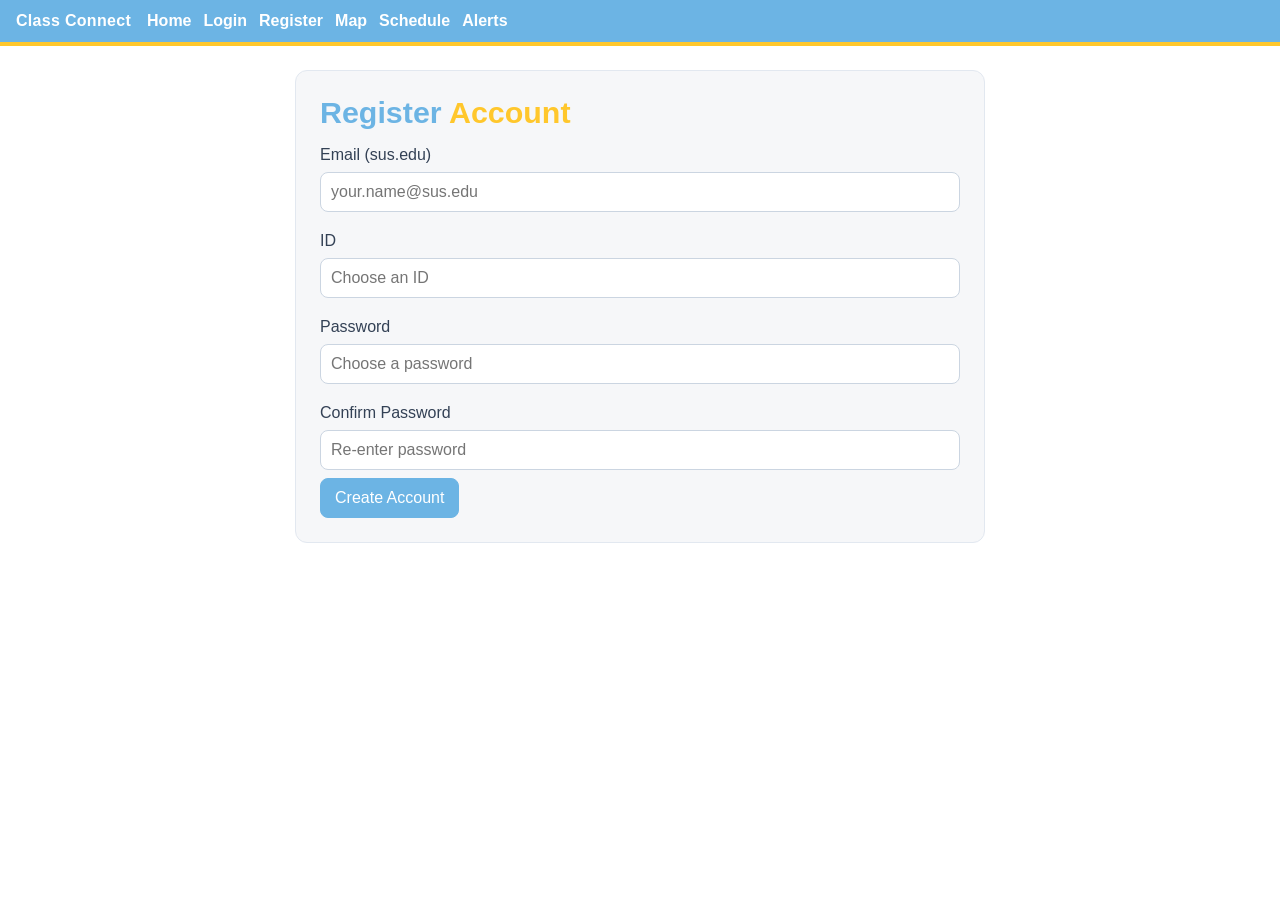
<file: frontend/register.html>
<!DOCTYPE html>
<html lang="en">
<head>
<meta charset="utf-8">
<meta name="viewport" content="width=device-width, initial-scale=1">
<link rel="stylesheet" href="style.css">
<title>Register</title>
</head>
<body>
<div class="navbar"><span class="brand">Class Connect</span><a href="home.html">Home</a><a href="login.html">Login</a><a href="register.html">Register</a><a href="map.html">Map</a><a href="schedule.html">Schedule</a><a href="alerts.html">Alerts</a></div>
<div class="container">
  <h1>Register <span class="accent">Account</span></h1>
  <div id="reg-msg" class="error"></div>
  <label for="reg-email">Email (sus.edu)</label>
  <input id="reg-email" placeholder="your.name@sus.edu">
  <label for="reg-id">ID</label>
  <input id="reg-id" placeholder="Choose an ID">
  <label for="reg-pw">Password</label>
  <input id="reg-pw" type="password" placeholder="Choose a password">
  <label for="reg-confirm">Confirm Password</label>
  <input id="reg-confirm" type="password" placeholder="Re-enter password">
  <button onclick="register()">Create Account</button>
</div>
<script src="js/app.js"></script>
</body>
</html>
</file>
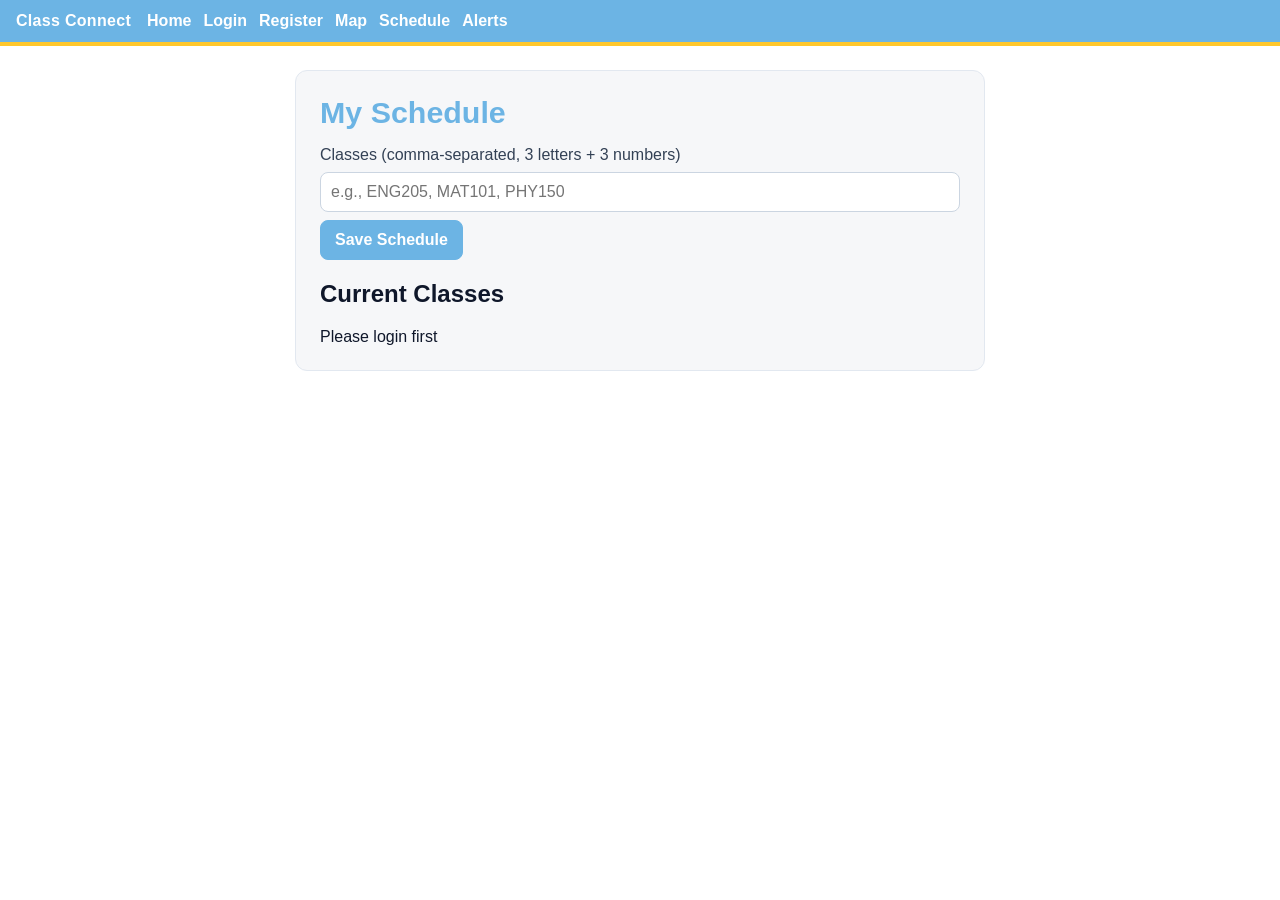
<file: frontend/schedule.html>
<!DOCTYPE html>
<html lang="en">
<head>
<meta charset="utf-8">
<meta name="viewport" content="width=device-width, initial-scale=1">
<link rel="stylesheet" href="style.css">
<title>Schedule</title>
</head>
<body>
<div class="navbar"><span class="brand">Class Connect</span><a href="home.html">Home</a><a href="login.html">Login</a><a href="register.html">Register</a><a href="map.html">Map</a><a href="schedule.html">Schedule</a><a href="alerts.html">Alerts</a></div>
<div class="container">
  <h1>My Schedule</h1>
  <div id="sched-msg" class="error"></div>
  <label for="sched-input">Classes (comma-separated, 3 letters + 3 numbers)</label>
  <input id="sched-input" placeholder="e.g., ENG205, MAT101, PHY150">
  <button onclick="saveSchedule()" class="btn primary">Save Schedule</button>
  <h2 style="margin-top:20px">Current Classes</h2>
  <div id="sched-list"></div>
</div>
  <script src="js/app.js"></script>
  <script>loadSchedule();</script>
</body>
</html>
</file>
<file: frontend/style.css>
:root{color-scheme:light;--brand-blue:#6CB4E4;--brand-blue-d:#3A96C7;--brand-gold:#FFC72C;--text:#0f172a;--surface:#ffffff;--muted:#f6f7f9}
html,body{height:100%;background:var(--surface);color:var(--text);margin:0;font-family:-apple-system,BlinkMacSystemFont,Segoe UI,Roboto,Helvetica,Arial,sans-serif}
h1{font-size:1.9rem;margin:0 0 16px 0;color:var(--brand-blue)}
label{display:block;margin-top:12px;color:#334155}
input,button{font-size:1rem}
input{padding:10px;margin:8px 0;border:1px solid #cbd5e1;border-radius:8px;width:100%;box-sizing:border-box}
button{padding:10px 14px;border:1px solid var(--brand-blue);border-radius:8px;background:var(--brand-blue);color:#fff;cursor:pointer}
button:hover{background:var(--brand-blue-d)}
.container{max-width:640px;margin:24px auto;padding:24px;background:var(--muted);border-radius:12px;border:1px solid #e2e8f0}
.error{color:#b00020;margin-top:8px}
.success{color:#0a7a2d;margin-top:8px}
.accent{color:var(--brand-gold)}
.navbar{background:var(--brand-blue);color:#fff;padding:12px 16px;border-bottom:4px solid var(--brand-gold)}
.navbar a{color:#fff;text-decoration:none;margin-right:12px;font-weight:600}
.navbar .brand{font-weight:800;letter-spacing:0.3px;margin-right:16px}
.hero{padding:48px 16px;background:linear-gradient(135deg, var(--muted), #ffffff);border-bottom:1px solid #e2e8f0}
.hero .wrap{max-width:960px;margin:0 auto;display:flex;align-items:center;gap:24px}
.hero img{width:96px;height:auto;filter:drop-shadow(0 2px 2px rgba(0,0,0,0.1))}
.hero h1{margin:0;color:var(--brand-blue);font-size:2.2rem}
.hero p{margin:8px 0 16px 0;color:#334155;font-size:1.05rem}
.cta{display:flex;gap:12px;flex-wrap:wrap}
.btn{padding:10px 14px;border-radius:8px;border:1px solid transparent;cursor:pointer;font-weight:600}
.btn.primary{background:var(--brand-blue);color:#fff;border-color:var(--brand-blue)}
.btn.secondary{background:#fff;color:var(--brand-blue);border-color:var(--brand-blue)}
.btn.accent{background:var(--brand-gold);color:#1f2937;border-color:var(--brand-gold)}
.map-wrap{max-width:1000px;margin:24px auto;position:relative;border:1px solid #e2e8f0;border-radius:12px;overflow:hidden;background:#fff}
.map-img{display:block;width:100%;height:auto}
.pin{position:absolute;width:16px;height:16px;background:var(--brand-gold);border:2px solid #1f2937;border-radius:50%;transform:translate(-50%,-100%);box-shadow:0 1px 2px rgba(0,0,0,0.3);}
.pin::after{content:"";position:absolute;top:100%;left:50%;width:2px;height:8px;background:#1f2937;transform:translateX(-50%)}
.legend{max-width:1000px;margin:8px auto;color:#334155}
</file>
